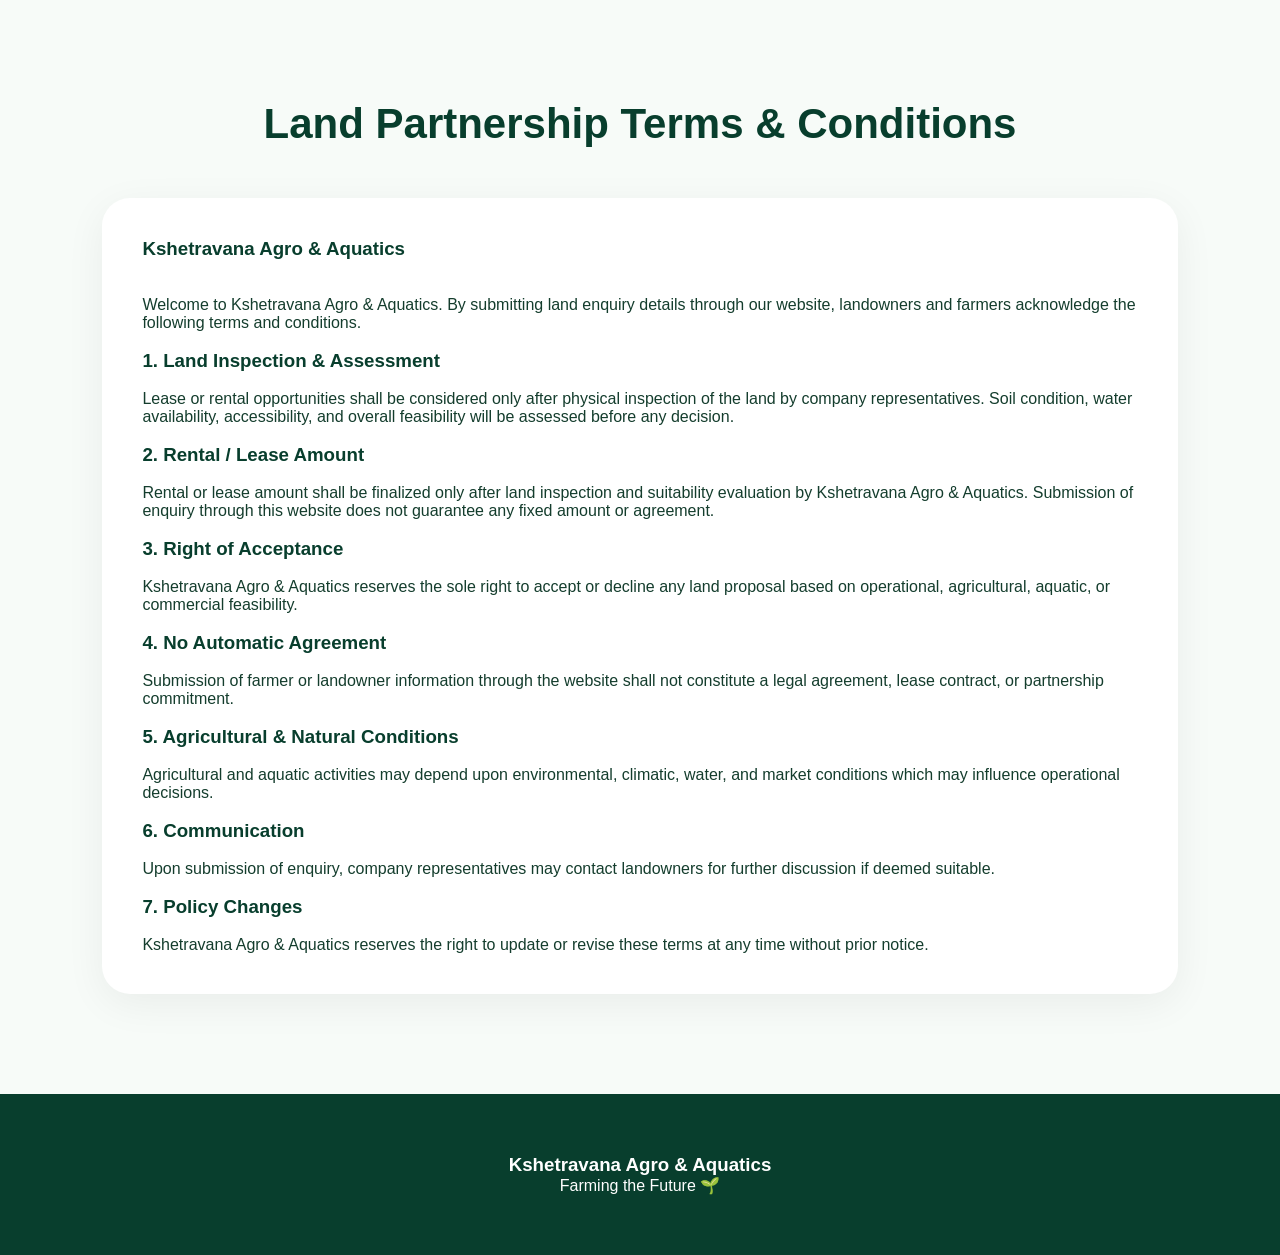
<file: land-policy.html>
<!DOCTYPE html>
<html lang="en">
<head>
    <meta charset="UTF-8">
    <meta name="viewport" content="width=device-width, initial-scale=1.0">
    <title>Land Partnership Terms | Kshetravana Agro & Aquatics</title>

    <link rel="stylesheet" href="../style.css">

</head>

<body>

<section class="services-preview">

    <h2>
        Land Partnership Terms & Conditions
    </h2>

    <div class="card">

        <h3>
            Kshetravana Agro & Aquatics
        </h3>

        <br>

        <p>
            Welcome to Kshetravana Agro & Aquatics.
            By submitting land enquiry details through
            our website, landowners and farmers acknowledge
            the following terms and conditions.
        </p>

        <br>

        <h3>1. Land Inspection & Assessment</h3>

        <p>
            Lease or rental opportunities shall be
            considered only after physical inspection
            of the land by company representatives.
            Soil condition, water availability,
            accessibility, and overall feasibility
            will be assessed before any decision.
        </p>

        <br>

        <h3>2. Rental / Lease Amount</h3>

        <p>
            Rental or lease amount shall be finalized
            only after land inspection and suitability
            evaluation by Kshetravana Agro & Aquatics.
            Submission of enquiry through this website
            does not guarantee any fixed amount or
            agreement.
        </p>

        <br>

        <h3>3. Right of Acceptance</h3>

        <p>
            Kshetravana Agro & Aquatics reserves the
            sole right to accept or decline any land
            proposal based on operational, agricultural,
            aquatic, or commercial feasibility.
        </p>

        <br>

        <h3>4. No Automatic Agreement</h3>

        <p>
            Submission of farmer or landowner information
            through the website shall not constitute
            a legal agreement, lease contract, or
            partnership commitment.
        </p>

        <br>

        <h3>5. Agricultural & Natural Conditions</h3>

        <p>
            Agricultural and aquatic activities may
            depend upon environmental, climatic,
            water, and market conditions which may
            influence operational decisions.
        </p>

        <br>

        <h3>6. Communication</h3>

        <p>
            Upon submission of enquiry, company
            representatives may contact landowners
            for further discussion if deemed suitable.
        </p>

        <br>

        <h3>7. Policy Changes</h3>

        <p>
            Kshetravana Agro & Aquatics reserves
            the right to update or revise these
            terms at any time without prior notice.
        </p>

    </div>

</section>

<footer>

    <h3>
        Kshetravana Agro & Aquatics
    </h3>

    <p>
        Farming the Future 🌱
    </p>

</footer>

</body>
</html>
</file>
<file: style.css>
*{
    margin:0;
    padding:0;
    box-sizing:border-box;
    font-family:'Poppins', sans-serif;
}

html{
    scroll-behavior:smooth;
}

body{
    background:#f7fbf8;
    color:#143d2d;
    overflow-x:hidden;
}

/* NAVBAR */

.navbar{
    display:flex;
    justify-content:space-between;
    align-items:center;
    padding:5px 8%;
    background:rgba(250,255,255,0.92);
    backdrop-filter:blur(10px);
    position:sticky;
    top:0;
    z-index:1000;
    box-shadow:0 5px 25px rgba(0,0,0,0.06);
}

.logo-section img{
    width:145px;
}

nav ul{
    display:flex;
    list-style:none;
    gap:10px;
}

nav ul li a{
    text-decoration:none;
    color:#0F5C45;
    font-weight:600;
    transition:0.3s;
    position:relative;
}

nav ul li a:hover{
    color:#1E88A8;
}

nav ul li a::after{
    content:'';
    width:0%;
    height:2px;
    background:#1E88A8;
    position:absolute;
    bottom:-5px;
    left:0;
    transition:0.3s;
}

nav ul li a:hover::after{
    width:100%;
}

.language-switch{
    display:flex;
    gap:10px;
}

.language-switch button{
    padding:10px 18px;
    border:none;
    border-radius:40px;
    background:#e6f5ef;
    color:#0F5C45;
    font-weight:600;
    cursor:pointer;
    transition:0.3s;
}

.language-switch button:hover{
    background:#0F5C45;
    color:white;
}

/* HERO */

.hero{
    display:flex;
    justify-content:space-between;
    align-items:center;
    padding:20px 8% 30px;
    min-height:72vh;
    gap:20px;
    overflow:hidden;
position:relative;
    background-image: url("assets/images/agri-bg.png.png");
    background-repeat:no-repeat;
    background-position:right center;
    background-size:70%;
}
.hero::after{
    content:"";
    position:absolute;
    top:0;
    right:0;
    width:45%;
    height:100%;
    background:rgba(248, 251, 249, 0);
    pointer-events:none;
}
.hero-left{
    width:50%;
    z-index:5;
    max-width:600px;
}

.tagline{
    display:inline-block;
    background:#dff5ec;
    color:#0F5C45;
    padding:12px 24px;
    border-radius:40px;
    font-weight:600;
    margin-bottom:25px;
}

.hero-left h1{
    font-size:52px;
    line-height:1.15;
    color:#083e2d;
    max-width:620px;
    font-weight:800;
    margin-bottom:15px;
}

.hero-left p{
    font-size:20px;
    line-height:1.9;
    color:#5f5f5f;
    max-width:650px;
    margin-bottom:35px;
}

.hero-buttons{
    display:flex;
    gap:20px;
    flex-wrap:wrap;
}

.btn-primary{
    background:#0F5C45;
    color:white;
    text-decoration:none;
    padding:16px 34px;
    border-radius:50px;
    font-weight:600;
    transition:0.3s;
    border:none;
    cursor:pointer;
}

.btn-primary:hover{
    transform:translateY(-4px);
    box-shadow:0 10px 30px rgba(15,92,69,0.3);
}

.btn-secondary{
    border:2px solid #0F5C45;
    color:#0F5C45;
    text-decoration:none;
    padding:16px 34px;
    border-radius:50px;
    font-weight:600;
    transition:0.3s;
}

.btn-secondary:hover{
    background:#0F5C45;
    color:white;
}

.hero-right{
    flex:1;
    display:flex;
    justify-content:center;
    align-items:center;
    position:relative;
}

.glow-circle{
    width:280px;
    height:280px;
    background:#75D6D1;
    position:absolute;
    border-radius:50%;
    filter:blur(90px);
    opacity:0.25;
}

.hero-logo{
    width:100%;
    max-width:380px;
    animation:float 4s ease-in-out infinite;
    position:relative;
    z-index:2;
}

/* SECTION HEADINGS */

h2{
    font-size:42px;
    color:#083e2d;
    text-align:center;
    margin-bottom:50px;
}

/* SERVICES */

.services-preview{
    padding:100px 8%;
}

.service-cards{
    display:grid;
    grid-template-columns:repeat(auto-fit,minmax(260px,1fr));
    gap:30px;
}

.card{
    background:white;
    padding:40px;
    border-radius:28px;
    box-shadow:0 10px 40px rgba(0,0,0,0.06);
    transition:0.4s;
}

.card:hover{
    transform:translateY(-10px);
}

.card h3{
    margin-bottom:18px;
    color:#083e2d;
}

/* ROADMAP */

.roadmap{
    background:#edf8f4;
    padding:100px 8%;
}

.timeline{
    display:flex;
    justify-content:center;
    gap:30px;
    flex-wrap:wrap;
}

.timeline-card{
    background:white;
    width:320px;
    padding:40px;
    border-radius:28px;
    text-align:center;
    box-shadow:0 10px 35px rgba(0,0,0,0.06);
}

/* TRUST */

.trust{
    padding:100px 8%;
}

.trust-grid{
    display:grid;
    grid-template-columns:repeat(auto-fit,minmax(280px,1fr));
    gap:25px;
}

.trust-grid div{
    background:white;
    padding:28px;
    border-radius:24px;
    box-shadow:0 10px 30px rgba(0,0,0,0.06);
}

/* FORM */

form{
    display:flex;
    flex-direction:column;
}

input, select{
    padding:16px;
    border-radius:15px;
    border:1px solid #d9e7e0;
    font-size:16px;
    outline:none;
}

/* FOOTER */

footer{
    background:#083e2d;
    color:white;
    text-align:center;
    padding:60px 20px;
}

.footer-contact{
    margin:20px 0;
}

.footer-contact a{
    color:white;
    text-decoration:none;
    margin:0 15px;
}

footer small a{
    color:#75D6D1;
    text-decoration:none;
}

/* FLOAT */

@keyframes float{
    0%{transform:translateY(0);}
    50%{transform:translateY(-12px);}
    100%{transform:translateY(0);}
}

/* MOBILE */

@media(max-width:900px){

.navbar{
    flex-direction:column;
    gap:10px;
}

.hero{
    flex-direction:column;
    text-align:center;
}

.hero-left h1{
    font-size:42px;
}

.hero-logo{
    max-width:300px;
}

.timeline{
    flex-direction:column;
    align-items:center;
}
}

/* WHATSAPP FLOATING BUTTON */

.whatsapp-float{
    position:fixed;
    bottom:25px;
    right:25px;
    width:65px;
    height:65px;
    background:#25D366;
    color:white;
    border-radius:50%;
    display:flex;
    justify-content:center;
    align-items:center;
    font-size:30px;
    text-decoration:none;
    box-shadow:0 10px 30px rgba(0,0,0,0.2);
    z-index:9999;
    transition:0.3s;
}

.whatsapp-float:hover{
    transform:scale(1.1);
}
@media (max-width:768px){

    nav{
        display:flex;
        flex-direction:column;
        align-items:center;
        gap:20px;
        padding:20px;
    }

    .logo img{
        width:140px;
        height:auto;
    }

    .nav-links{
        display:flex;
        flex-wrap:wrap;
        justify-content:center;
        gap:18px;
        text-align:center;
    }

    .language-switch{
        display:flex;
        justify-content:center;
        flex-wrap:wrap;
        gap:10px;
    }

    .hero{
        padding:40px 20px;
        min-height:auto;
        background-size:70%;
        background-position:bottom right;
        display:flex;
flex-direction:column;
align-items:flex-start;
    }

    .hero-content{
        width:100%;
        max-width:100%;
    }

    .hero h1{
    font-size:28px;
    line-height:1.2;
    max-width:100%;
    word-break:normal;
}

    .hero p{
        font-size:18px;
        line-height:1.7;
    }

    .hero-buttons{
        display:flex;
        flex-direction:column;
        gap:15px;
        width:100%;
    }

    .hero-buttons a{
        width:100%;
        text-align:center;
    }

    .whatsapp-float{
        width:60px;
        height:60px;
        right:18px;
        bottom:18px;
    }
}
</file>
